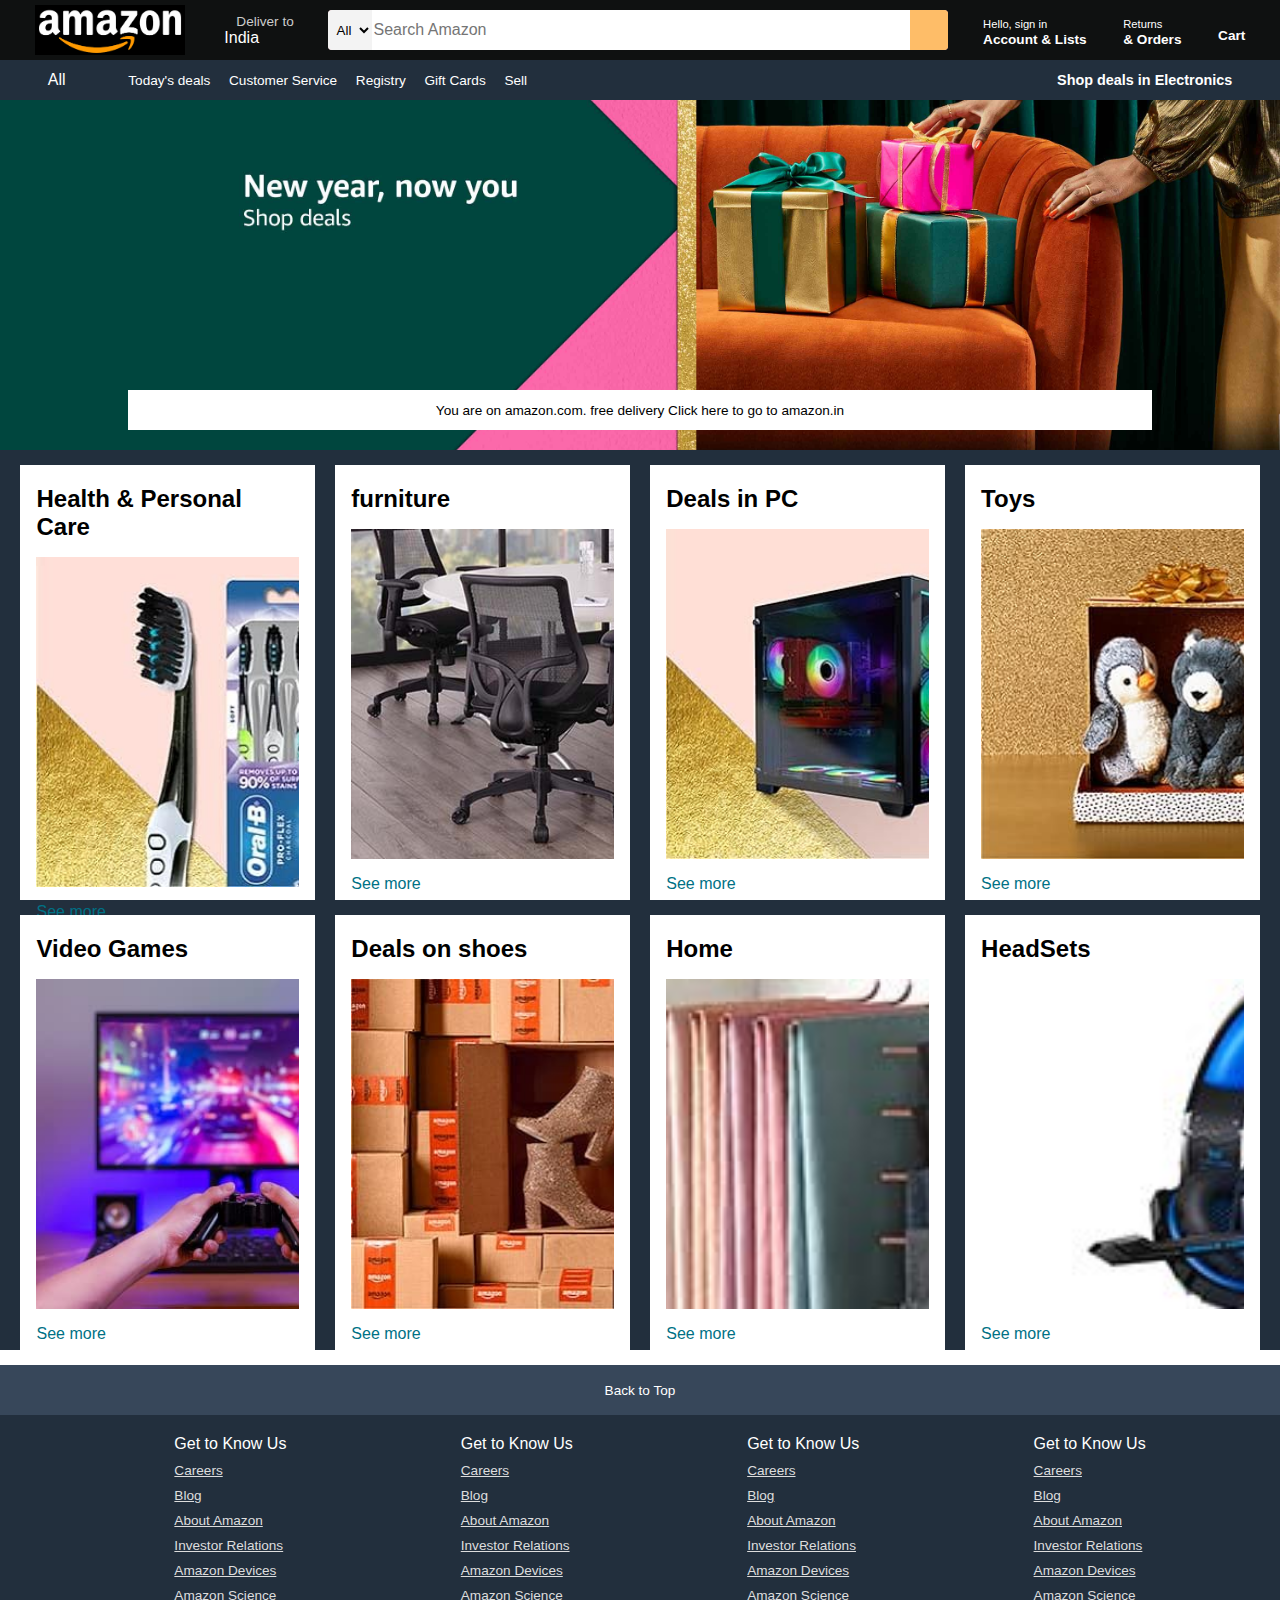
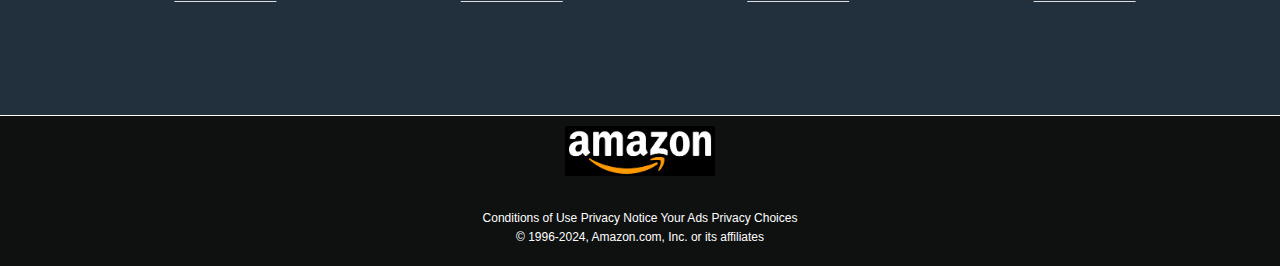
<file: AmazonClone/index.html>
<!DOCTYPE html>
<html lang="en">
<head>
    <meta charset="UTF-8">
    <meta name="viewport" content="width=device-width, initial-scale=1.0">
    <title>Amazon</title>
    <link rel="stylesheet" href="https://cdnjs.cloudflare.com/ajax/libs/font-awesome/6.5.1/css/all.min.css" integrity="sha512-DTOQO9RWCH3ppGqcWaEA1BIZOC6xxalwEsw9c2QQeAIftl+Vegovlnee1c9QX4TctnWMn13TZye+giMm8e2LwA==" crossorigin="anonymous" referrerpolicy="no-referrer" />
    <link rel="stylesheet" href="style.css">
</head>
<body>
    <header>
        <div class="navbar">
            <div class="nav-logo border">
                <div class="logo"></div>
            </div>
            
            <div class="nav-address border">
                <p class="add-first">Deliver to</p>
                <div class="add-icon">
                    <i class="fa-solid fa-location-dot"></i>
                    <p class="add-second">India</p>
                </div>
            </div>

            <div class="nav-search">
                <select class="search-select">
                    <option>All</option>
                </select>
                <input placeholder="Search Amazon" class="search-input">
                <div class="search-icon">
                    <i class="fa-solid fa-magnifying-glass"></i>
                </div>
            </div>
            <div class="nav-signin border">
                <p><span>Hello, sign in</span></p>
                <p class="nav-second">Account & Lists</p>
            </div>

            <div class="nav-return border">
                <p><span>Returns</span></p>
                <p class="nav-second">& Orders</p>
            </div>

            <div class="nav-cart border">
                <i class="fa-solid fa-cart-shopping"></i>
                Cart
            </div>
        </div>

        <div class="panel">
            <div class="panel-all">
                <i class="fa-solid fa-bars"></i>
                All
            </div>
            <div class="panel-ops">
                <p>Today's deals</p>
                <p>Customer Service</p>
                <p>Registry</p>
                <p>Gift Cards</p>
                <p>Sell</p>
            </div>
            <div class="panel-deals">
                Shop deals in Electronics
            </div>
        </div>
    </header>

    <div class="hero-section">
        <div class="hero-message">
            <p>You are on amazon.com. free delivery <a>Click here to go to amazon.in</a></p>
        </div>
    </div>

    <div class="shop-section">
        <div class="box">
            <div class="box-content">
                <h2>Health & Personal Care</h2>
                <div class="box-img" style="background-image: url('box1.jpg');"></div>
                <p>See more</p>
            </div>
        </div>
        <div class="box">
            <div class="box-content">
                <h2>furniture</h2>
                <div class="box-img" style="background-image: url('furniture.jpg');"></div>
                <p>See more</p>
            </div>
        </div>
        <div class="box">
            <div class="box-content">
                <h2>Deals in PC</h2>
                <div class="box-img" style="background-image: url('PC.jpg');"></div>
                <p>See more</p>
            </div>
        </div>
        <div class="box">
            <div class="box-content">
                <h2>Toys </h2>
                <div class="box-img" style="background-image: url('Toys.jpg');"></div>
                <p>See more</p>
            </div>
        </div>
        <div class="box">
            <div class="box-content">
                <h2>Video Games</h2>
                <div class="box-img" style="background-image: url('Video\ games.jpg');"></div>
                <p>See more</p>
            </div>
        </div>
        <div class="box">
            <div class="box-content">
                <h2>Deals on shoes</h2>
                <div class="box-img" style="background-image: url('Shoes.jpg');"></div>
                <p>See more</p>
            </div>
        </div>
        <div class="box">
            <div class="box-content">
                <h2>Home</h2>
                <div class="box-img" style="background-image: url('Home.jpg');"></div>
                <p>See more</p>
            </div>
        </div>
        <div class="box">
            <div class="box-content">
                <h2>HeadSets</h2>
                <div class="box-img" style="background-image: url('Headsets.jpg');"></div>
                <p>See more</p>
            </div>
        </div>
    </div>
    
    <footer>
        <div class="foot-panel1">
            Back to Top
        </div>

        <div class="foot-panel2">
            <ul>
                <p>Get to Know Us</p>
                <a href="#">Careers</a>
                <a href="#">Blog</a>
                <a href="#">About Amazon</a>
                <a href="#">Investor Relations</a>
                <a href="#">Amazon Devices</a>
                <a href="#">Amazon Science</a>   
            </ul>
            <ul>
                <p>Get to Know Us</p>
                <a href="#">Careers</a>
                <a href="#">Blog</a>
                <a href="#">About Amazon</a>
                <a href="#">Investor Relations</a>
                <a href="#">Amazon Devices</a>
                <a href="#">Amazon Science</a>   
            </ul>
            <ul>
                <p>Get to Know Us</p>
                <a href="#">Careers</a>
                <a href="#">Blog</a>
                <a href="#">About Amazon</a>
                <a href="#">Investor Relations</a>
                <a href="#">Amazon Devices</a>
                <a href="#">Amazon Science</a>   
            </ul>
            <ul>
                <p>Get to Know Us</p>
                <a href="#">Careers</a>
                <a href="#">Blog</a>
                <a href="#">About Amazon</a>
                <a href="#">Investor Relations</a>
                <a href="#">Amazon Devices</a>
                <a href="#">Amazon Science</a>   
            </ul>
        </div>

        <div class="foot-panel3">
            <div class="logo2"></div>
        </div>

        <div class="foot-panel4">
            <div class="pages">
                <a>Conditions of Use</a>
                <a>Privacy Notice</a>
                <a>Your Ads Privacy Choices</a>
            </div>

            <div class="copyright">
                © 1996-2024, Amazon.com, Inc. or its affiliates
            </div>
        </div>

        
    </footer>
</body>
</html>
</file>
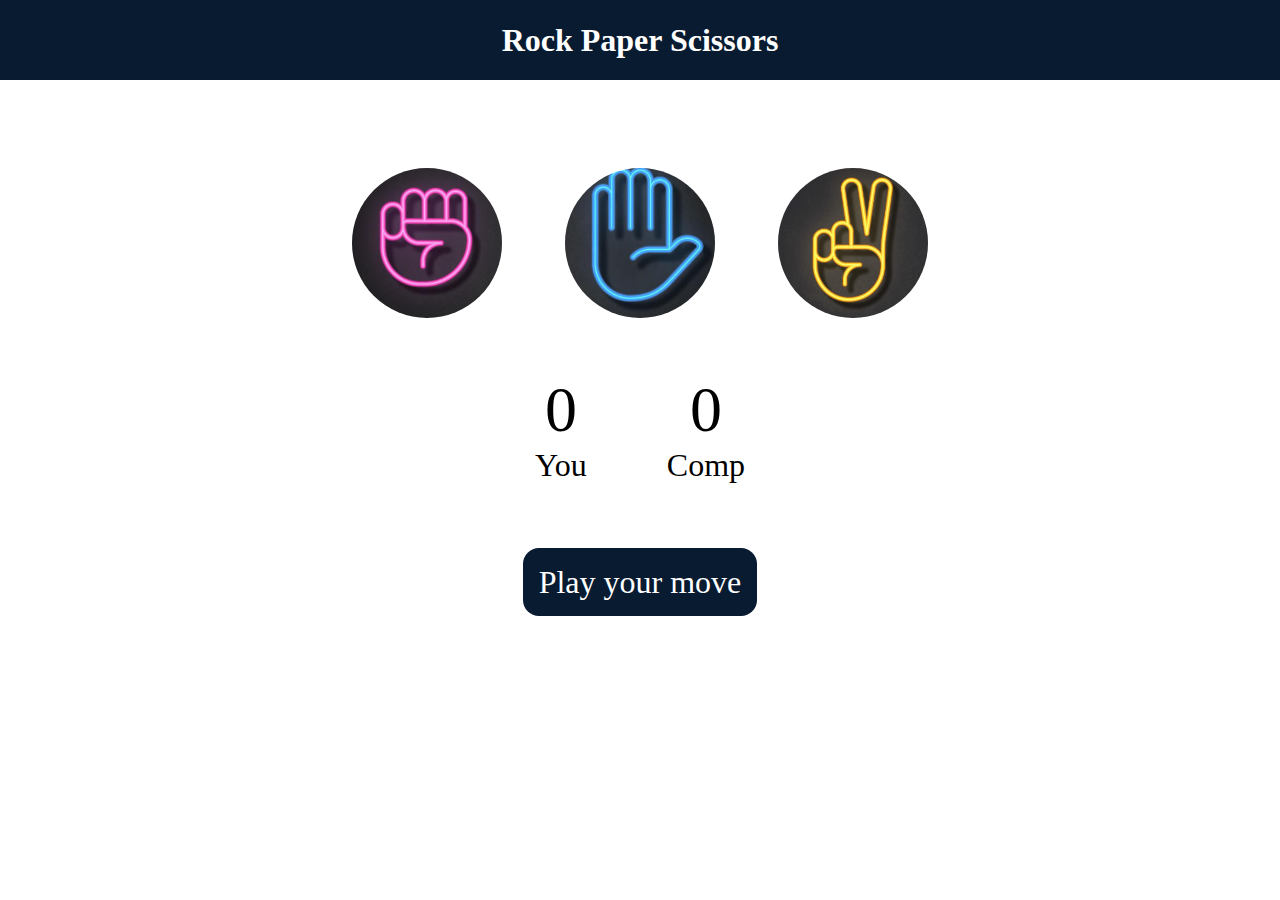
<file: StonePaperScissors/index.html>
<!DOCTYPE html>
<html lang="en">
<head>
    <meta charset="UTF-8">
    <meta name="viewport" content="width=device-width, initial-scale=1.0">
    <title>Rock Paper Scissors</title>
    <link rel="stylesheet" href="style.css" >
</head>
<body>
    <h1>Rock Paper Scissors</h1>
    <div class="choices">
        <div class="choice" id="rock">
            <img src="./rock.png" />
        </div>
        <div class="choice" id="paper">
            <img src="./paper.png" />
        </div>
        <div class="choice" id="scissor">
            <img src="./scissor.png" />
        </div>
    </div>

        <div class="score-board">
            <div class="score">
                <p id="user-score">0</p>
                <p>You</p>
            </div>
            <div class="score">
                <p id="comp-score">0</p>
                <p>Comp</p>
            </div>
        </div>

        <div class="msg-container">
            <div id="msg">Play your move</div>
        </div>
        <script src="app.js"></script>
    
</body>
</html>
</file>
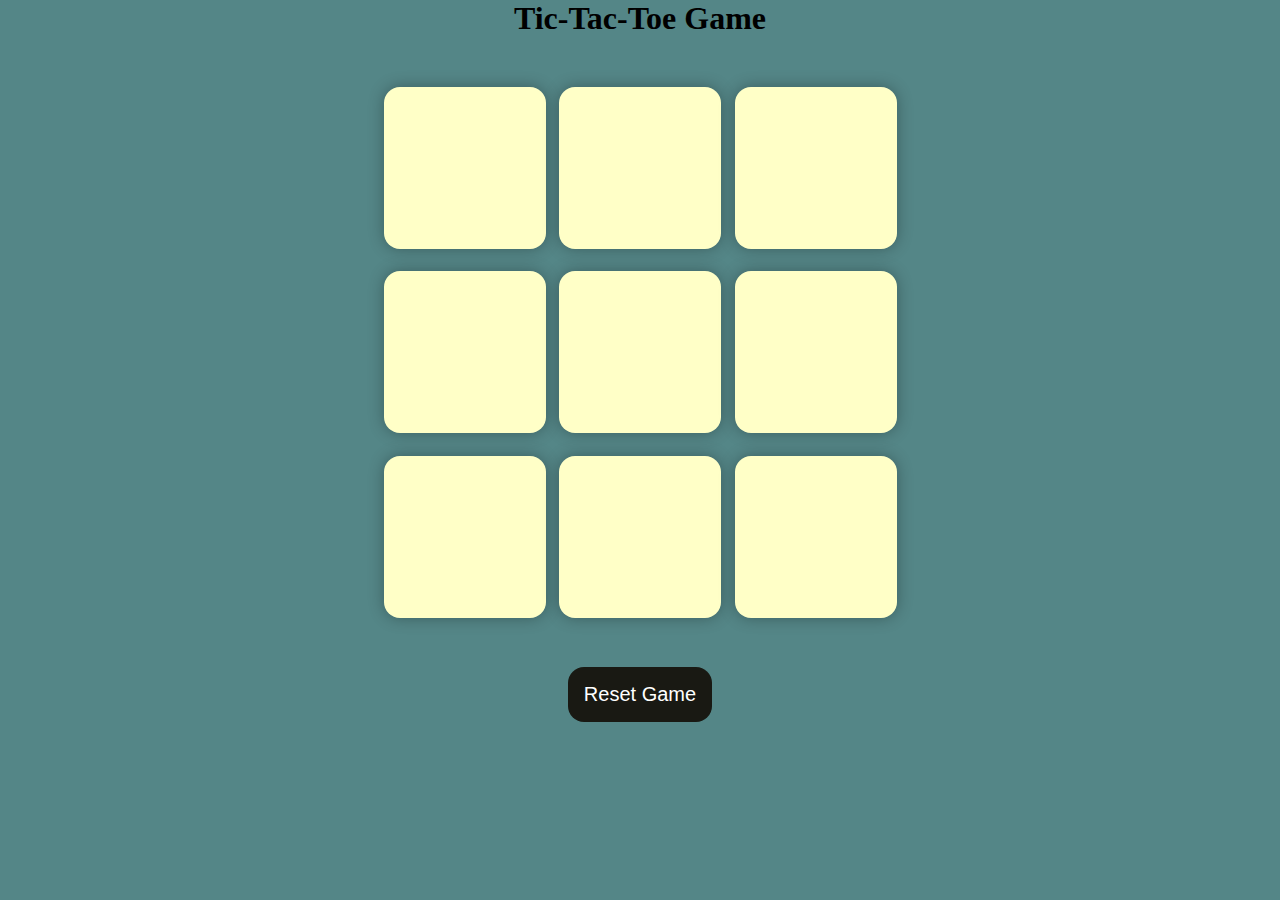
<file: Tic Tac Toe/index.html>
<!DOCTYPE html>
<html lang="en">
<head>
    <meta charset="UTF-8">
    <meta name="viewport" content="width=device-width, initial-scale=1.0">
    <title>Tic-Tac-Toe Game</title>
    <link rel="stylesheet" href="style.css">
</head>
<body>
    <div class="msg-container hide">
        <p id="msg">Winner</p>
        <button id="new-btn">New Game</button>
    </div>
    <main>
        <h1>Tic-Tac-Toe Game</h1>
        <div class="container">
            <div class="game">
                <button class="box"></button>
                <button class="box"></button>
                <button class="box"></button>
                <button class="box"></button>
                <button class="box"></button>
                <button class="box"></button>
                <button class="box"></button>
                <button class="box"></button>
                <button class="box"></button>
            </div>
        </div>
        <button id="reset-btn">Reset Game</button>
    </main>
    <script src="app.js"></script>
</body>
</html>
</file>
<file: AmazonClone/style.css>
* {
    margin: 0;
    font-family: Arial;
    border: border-box;
}

.navbar {
    height: 60px;
    background-color: #0f1111;
    color: white;
    display: flex;
    align-items: center;
    justify-content: space-evenly;
}

.nav-logo {
    height: 50px;
    width: 150px;
}

.logo {
    background-image: url("amazon-logo.png");
    background-size: cover;
    height: 50px;
    width: 100%;
}

.border {
    border: 2px solid transparent;
}

.border:hover {
    border: 2px solid white;
}

/** box2 **/
.add-first {
    color:#cccccc;
    font-size: 0.85rem;
    margin-left: 15px;
}

.add-second {
    font-size: 1rem;
    margin-left: 3px;
}

.add-icon {
    display: flex;
}

/** box3 **/
.nav-search {
    display: flex;
    justify-content: space-evenly;
    background-color: pink;
    height: 40px;
    width: 620px;
    border-radius: 4px;
}

.search-select {
    background-color: #f3f3f3;
    border-top-left-radius: 4px;
    border-bottom-left-radius: 4px;
    width: 50px;
    text-align: center;
    border: none;
}

.search-input {
    width: 100%;
    font-size: 1rem;
    border: none;
}

.search-icon {
    width: 45px;
    display: flex;
    justify-content: center;
    align-items: center;
    font-size: 1.2rem;
    background-color: #febd68;
    border-top-right-radius: 4px;
    border-bottom-right-radius: 4px;
    color: #0f1111;

}
.nav-search:hover {
    border: 2px solid orange;
}


/** box4 **/
span {
    font-size: 0.7rem;
}

.nav-second {
    font-size: 0.85rem;
    font-weight: 700;
}


/** box5 **/
.nav-cart i {
    font-size: 30px;
}

.nav-cart {
    font-size: 0.85rem;
    font-weight: 700;
}

/** pane **/
.panel {
    height: 40px;
    background-color: #222f3d;
    display: flex;
    color : white;
    align-items: center;
    justify-content: space-evenly;
}

.panel-ops p {
    display: inline;
    margin-left : 15px;
}

.panel-ops {
    width: 70%;
    font-size: 0.85rem;
}

.panel-deals {
    font-size: 0.9rem;
    font-weight: 700;
}

/** hero-section **/
.hero-section {
    background-image: url("Hero-section.jpg");
    background-size: cover;
    height: 350px;
    display: flex;
    justify-content: center;
    align-items: flex-end;
}

.hero-message {
    background-color: white;
    color: black;
    height: 40px;
    display: flex;
    align-items: center;
    justify-content: center;
    font-size : 0.85rem;
    width: 80%;
    margin-bottom: 20px;
}

.hero.message a {
    color: #007185;
}


/** shop-section **/
.shop-section {
    display: flex;
    flex-wrap: wrap;
    justify-content: space-evenly;
    background-color: #222f3d;
}
.box {
    height: 400px;
    width: 23%;
    background-color: white;
    padding: 20px 0px 15px;
    margin-top: 15px;
}

.box-img {
    height: 330px; 
    background-size: cover;
    margin-top: 1rem;
    margin-bottom: 1rem;
}

.box-content {
    margin-left: 1rem ;  
    margin-right: 1rem;
}

.box-content p {
    color: #007185;
}

/** footer **/
footer {
    margin-top: 15px;
}
.foot-panel1 {
    background-color: #37475a;
    color: white;
    height: 50px;
    display: flex;
    justify-content: center;
    align-items: center;
    font-size: 0.85rem;
}


.foot-panel2 {
    background-color: #222f3d;
    color: white;
    height: 300px;
    display: flex;
    justify-content: space-evenly;
}

ul {
    margin-top: 20px;
}

ul a {
    display: block;
    color: #dddddd;
    font-size: 0.85rem;
    margin-top: 10px;
}

.foot-panel3 {
    background-color: #0f1111;
    border-top: 0.5px solid white;
    height: 70px;
    display: flex;
    justify-content: center;
    align-items: center;
}

.logo2 {
    background-image: url("amazon-logo.png");
    background-size: cover;
    height: 50px;
    width: 150px;

}

.foot-panel4 {
    background-color: #0f1111;
    color: white;
    height: 80px;
    font-size: 0.75rem;
    text-align: center;
}

.foot-panel4 a {
    color: white;
}

.pages {
    padding-top: 25px;
}

.copyright {
    padding-top: 5px;
}
</file>
<file: StonePaperScissors/style.css>
* {
    padding: 0;
    margin: 0;
    text-align: center;
}

h1 {
    background-color: #081b31;
    color: #fff;
    height: 5rem;
    line-height: 5rem;
}

.choice {
    height: 165px;
    width: 165px;
    border-radius: 50%;
    display: flex;
    justify-content: center;
    align-items: center;
}

.choice:hover {
    cursor: pointer;
    background-color: #13d4e5;
}

img {
    height: 150px;
    width: 150px;
    object-fit: cover;
    border-radius: 50%;
}

.choices {
    display: flex;
    justify-content: center;
    align-items: center;
    gap: 3rem;
    margin-top: 5rem;
}

.score-board {
    display: flex;
    justify-content: center;
    align-items: center;
    font-size: 2rem;
    margin-top: 3rem;
    gap: 5rem;

}

#user-score,#comp-score {
    font-size: 4rem;
}

.msg-container {
    margin-top: 5rem;
}

#msg {
    background-color: #081b31;
    color: #fff;
    font-size: 2rem;
    display: inline;
    padding: 1rem;
    border-radius: 1rem;
}
</file>
<file: Tic Tac Toe/style.css>
* {
    margin: 0;
    padding: 0;
}

body {
    background-color: #548687;
    text-align: center;
}

.container {
    height: 70vh;
    display: flex;
    flex-wrap: wrap;
    justify-content: center;
    align-items: center;
}

.game {
    height: 60vmin;
    width: 60vmin;
    display: flex;
    flex-wrap: wrap;
    justify-content: center;
    align-items: center;
    gap: 1.5vmin;
}

.box {
    height: 18vmin;
    width: 18vmin;
    border-radius: 1rem;
    border: none;
    box-shadow: 0 0 1rem rgba(0, 0, 0, 0.3);
    font-size: 8vmin;
    color: #b0413e;
    background-color: #ffffc7;
}

#reset-btn {
    padding: 1rem;
    font-size: 1.25rem;
    background-color: #191913;
    color: #fff;
    border-radius: 1rem;
    border: none;
}

#new-btn {
    padding: 1rem;
    font-size: 1.25rem;
    background-color: #191913;
    color: #fff;
    border-radius: 1rem;
    border: none;
}

#msg {
    color: #ffffc7;
    font-size: 5vmin;
}

.msg-container {
    height: 30vmin;
    display: flex;
    justify-content: center;
    align-items: center;
    flex-direction: column;
    gap: 4rem;
}

.hide {
    display: none;
}
</file>
